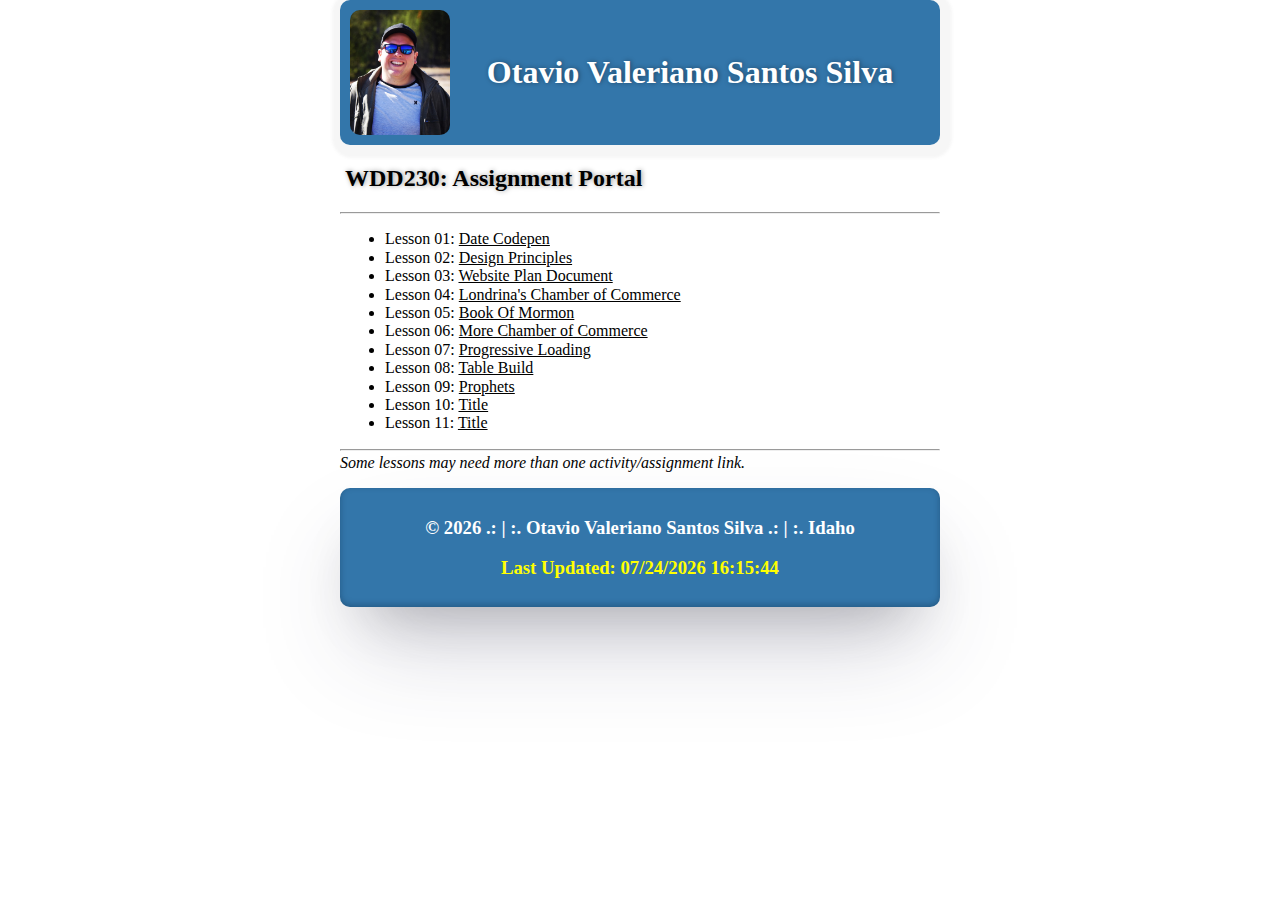
<file: lesson1/index.html>
<!DOCTYPE html>
<html lang="en">

<head>
    <meta charset="UTF-8">
    <meta http-equiv="X-UA-Compatible" content="IE=edge">
    <meta name="viewport" content="width=device-width, initial-scale=1.0">
    <meta name="description" content="Assignment portal for Otavio Valeriano Santos Silva in WDD 230: Web Frontend Development at Brigham Young University - Idaho">
    <title>WDD 230 - Home Page</title>
    <link rel="stylesheet" href="styles/normalize.css">
    <link href="styles/main.css" rel="stylesheet">
</head>

<body>
    <div class="content">
        <header>
            <img src="images/otavio.jpg" alt="Profile Picture">
            <h1>Otavio Valeriano Santos Silva</h1>
        </header>
        <main>
            <h2>WDD230: Assignment Portal</h2>
            <hr>
            <nav>
                <ul>
                    <li>Lesson 01: <a href="https://codepen.io/otaviovaleriano/pen/xxJRmBX" target="_blank">Date Codepen</a></li>
                    <li>Lesson 02: <a href="https://otaviovaleriano.github.io/wdd230/lesson2/design-principles.html" target="_blank">Design Principles</a></li>
                    <li>Lesson 03: <a href="https://otaviovaleriano.github.io/wdd230/lesson3/">Website Plan Document</a></li>
                    <li>Lesson 04: <a href="https://otaviovaleriano.github.io/wdd230/chamber/">Londrina's Chamber of Commerce</a></li>
                    <li>Lesson 05: <a href="https://otaviovaleriano.github.io/wdd230/learning-activity/bom.html">Book Of Mormon</a></li>
                    <li>Lesson 06: <a href="https://otaviovaleriano.github.io/wdd230/chamber/">More Chamber of Commerce</a></li>
                    <li>Lesson 07: <a href="https://otaviovaleriano.github.io/wdd230/lesson7/">Progressive Loading</a></li>
                    <li>Lesson 08: <a href="https://otaviovaleriano.github.io/wdd230/lesson8/tablebuild.html">Table Build</a></li>
                    <li>Lesson 09: <a href="https://otaviovaleriano.github.io/wdd230/lesson9/prophets.html">Prophets</a></li>
                    <li>Lesson 10: <a href="#">Title</a></li>
                    <li>Lesson 11: <a href="#">Title</a></li>
                </ul>
            </nav>
            <hr>
            <p>Some lessons may need more than one activity/assignment link.</p>
        </main>
        <footer>
            <h3></h3>
            <h3 class="update"></h3>
        </footer>

    </div>
    <script src="scripts/main.js"></script>
</body>

</html>
</file>
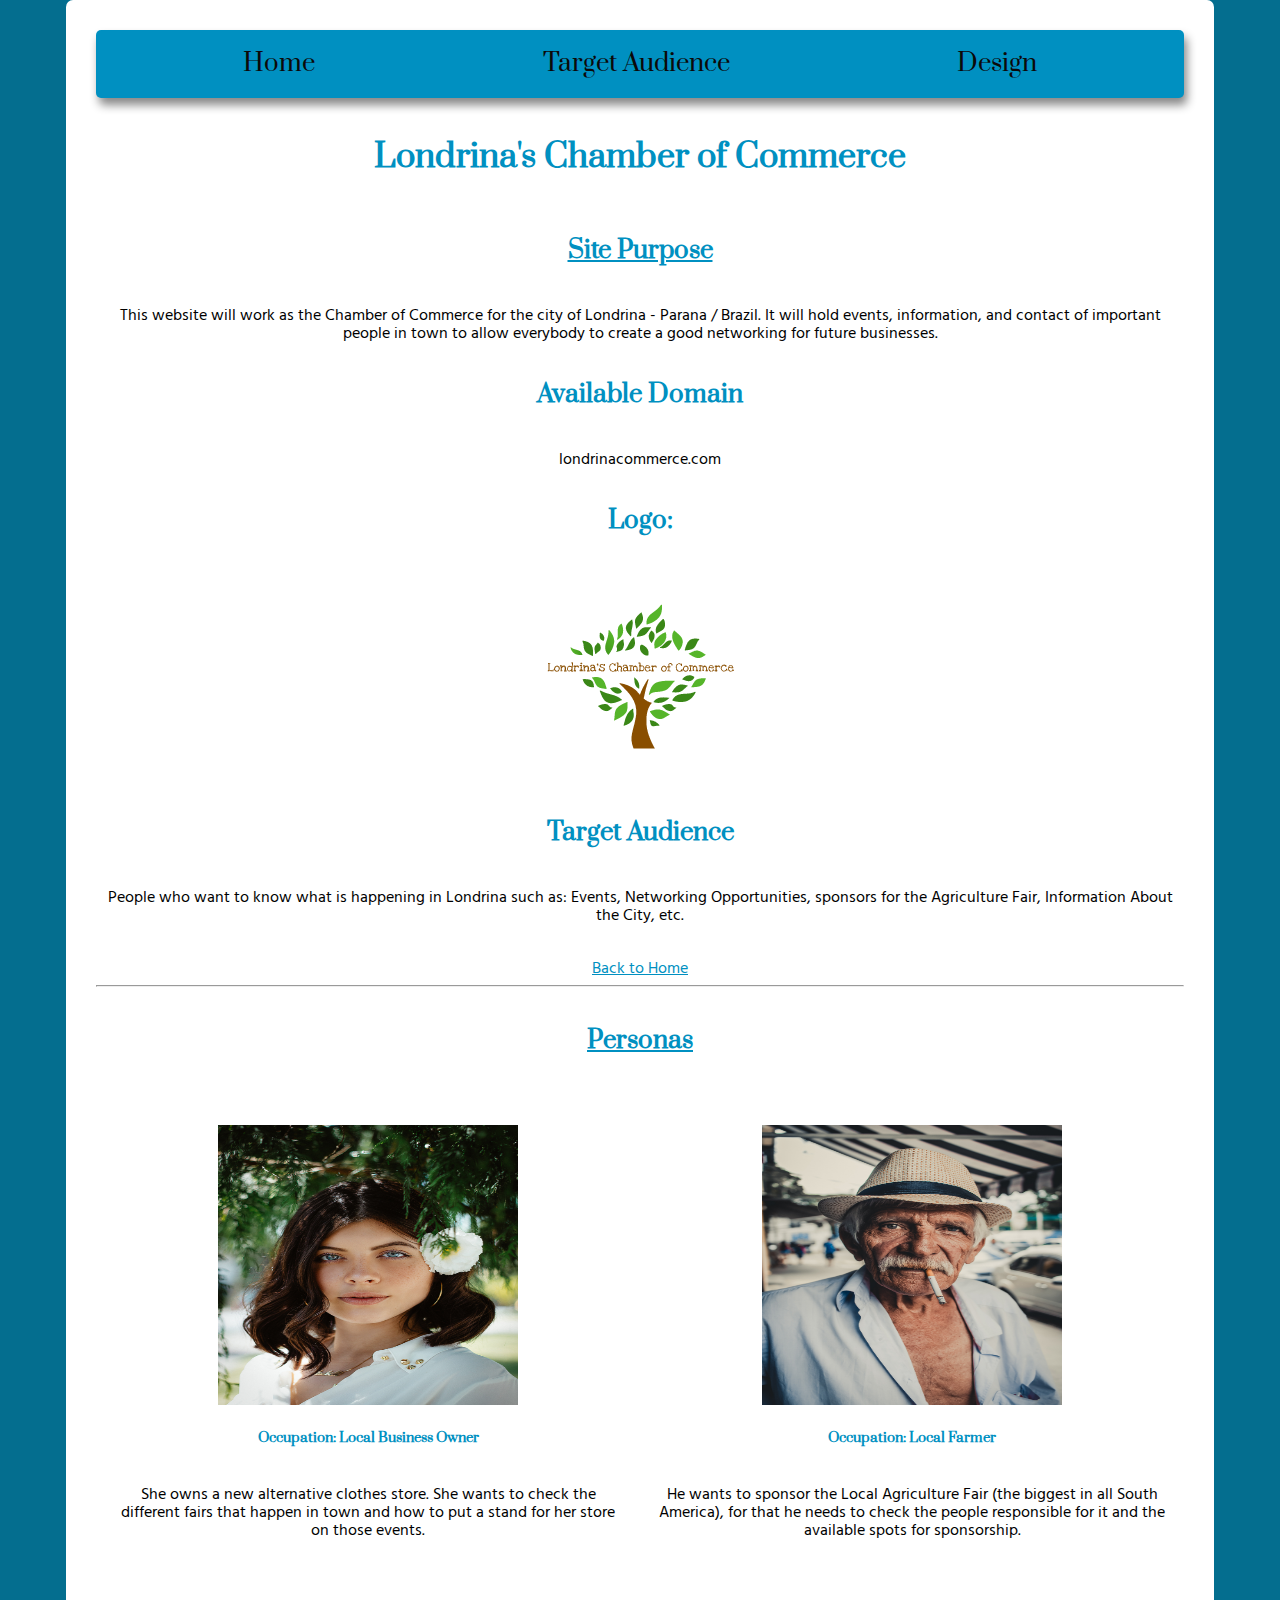
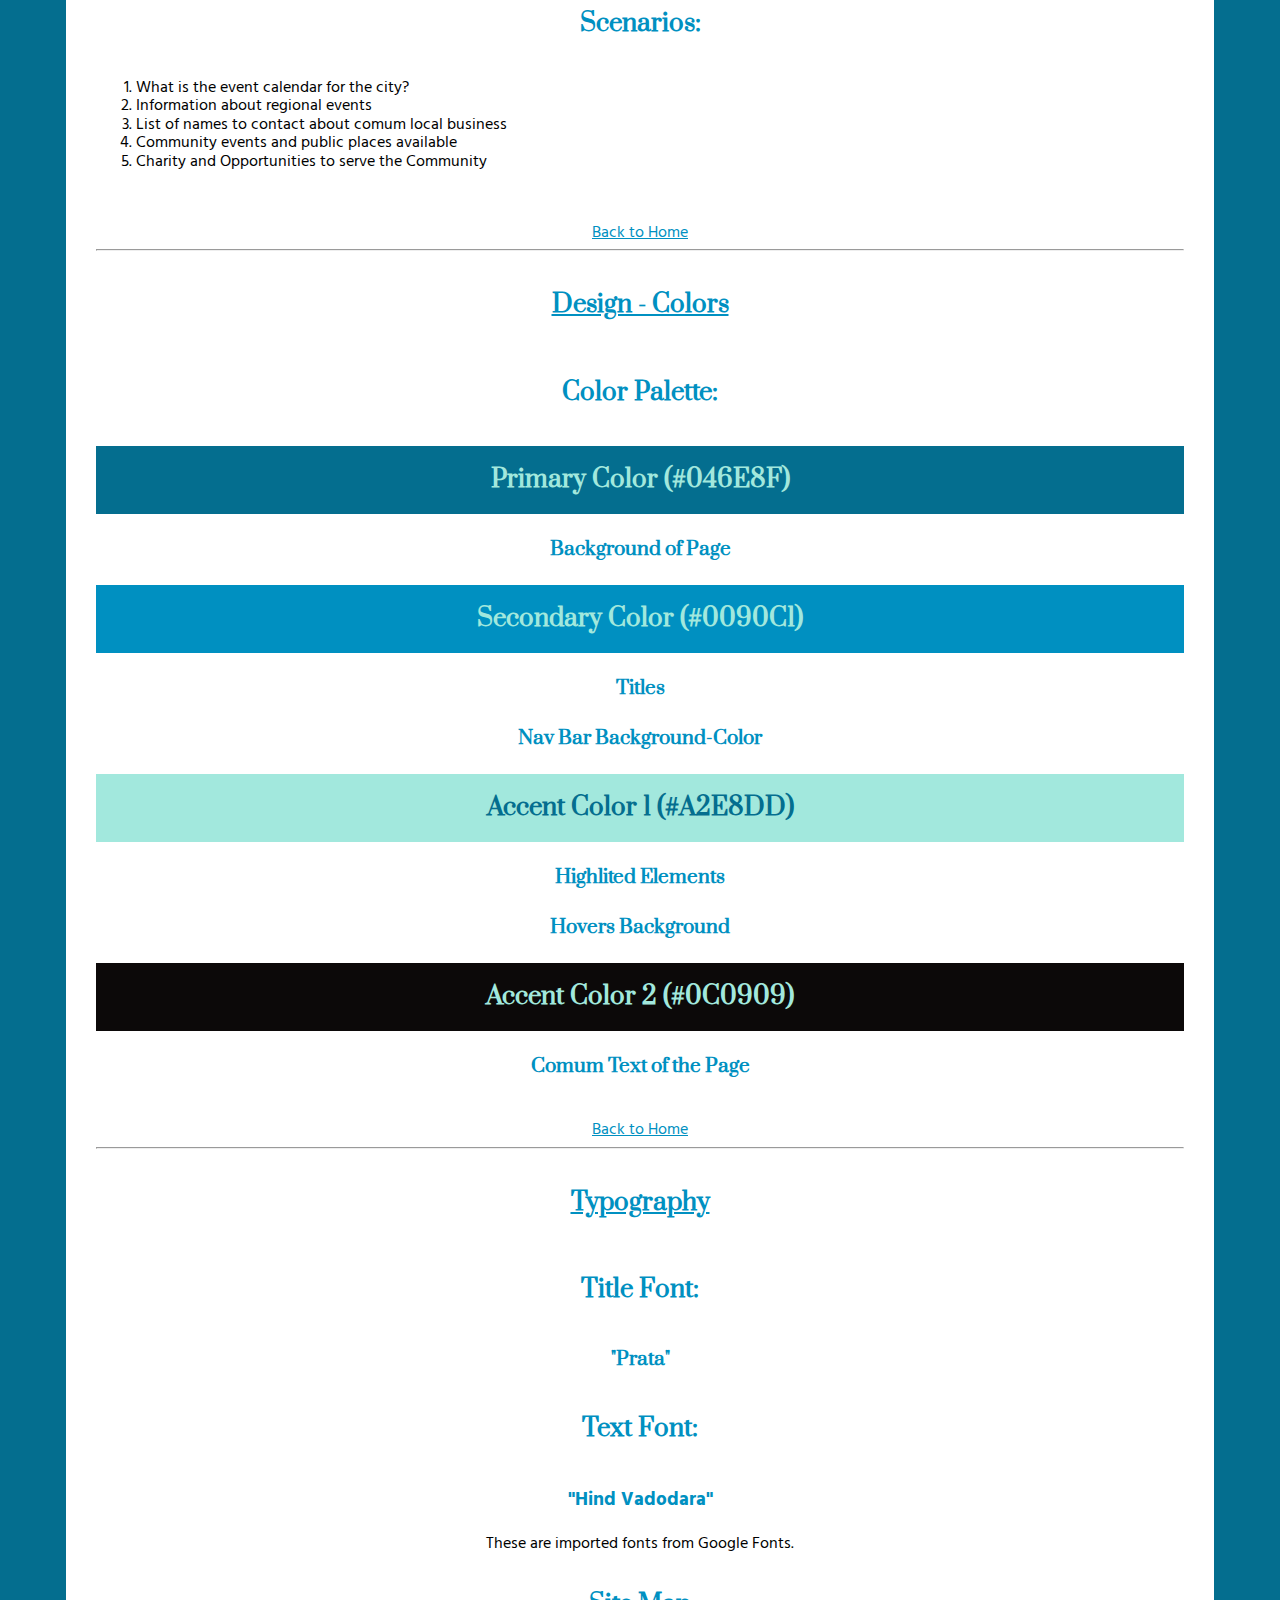
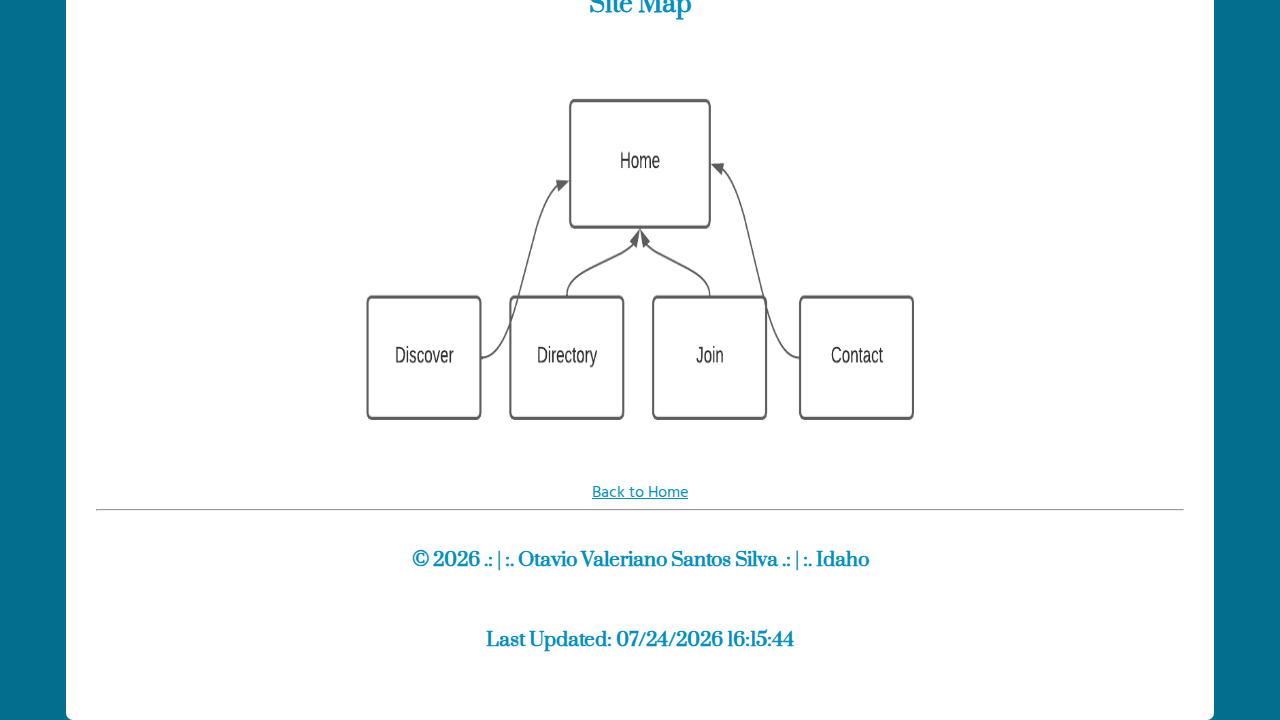
<file: lesson3/index.html>
<!DOCTYPE html>
<html lang="en">

<head>
    <meta charset="UTF-8">
    <meta http-equiv="X-UA-Compatible" content="IE=edge">
    <meta name="viewport" content="width=device-width, initial-scale=1.0">
    <meta name="description" content="Planning Document for Londrina's Chamber of Commerce">
    <link rel="stylesheet" href="styles/normalize.css">
    <link rel="stylesheet" href="styles/main.css">
    <title> Plan Londrina's Chamber of Commerce</title>
</head>

<body>
    <div id="content">
        <header>
            <nav>
                <ul>
                    <li><a href="#home">Home</a></li>
                    <li><a href="#target-audience">Target Audience</a></li>
                    <li><a href="#design">Design</a></li>
                </ul>
            </nav>
        </header>
        <section>
            <h1 id="home"> Londrina's Chamber of Commerce </h1>
            <h2 id="purpose"> Site Purpose </h2>
            <p> This website will work as the Chamber of Commerce for the city of Londrina - Parana / Brazil. It will hold events, information, and contact of important people in town to allow everybody to create a good networking for future businesses.</p>
            <h2> Available Domain </h2>
            <p> londrinacommerce.com </p>
            <h2> Logo: </h2>
            <img src="images/logo.png" alt="logo Londrina's Chamber of Commerce">

            <h2 id="target-audience"> Target Audience</h2>
            <p> People who want to know what is happening in Londrina such as: Events, Networking Opportunities, sponsors for the Agriculture Fair, Information About the City, etc.</p>

        </section>
        <br>
        <a class="text" href='#home'>Back to Home</a>
        <hr>
        <h2 id="personas">Personas</h2>
        <div class="grid">
            <section>
                <img class="personas" src="images/persona-one.jpg" alt="Persona 1">
                <h5> Occupation: Local Business Owner</h5>
                <p>She owns a new alternative clothes store. She wants to check the different fairs that happen in town and how to put a stand for her store on those events.</p>
            </section>
            <section>
                <img class="personas" src="images/persona-two.jpg" alt="Persona 2">
                <h5> Occupation: Local Farmer</h5>
                <p>He wants to sponsor the Local Agriculture Fair (the biggest in all South America), for that he needs to check the people responsible for it and the available spots for sponsorship.</p>
            </section>
        </div>
        <h2>Scenarios:</h2>
        <ol>
            <li>What is the event calendar for the city?</li>
            <li>Information about regional events</li>
            <li>List of names to contact about comum local business</li>
            <li>Community events and public places available</li>
            <li>Charity and Opportunities to serve the Community</li>
        </ol>
        <br>
        <br>
        <a class="text" href='#home'>Back to Home</a>
        <hr>
        <h2 id="design"> Design - Colors</h2>
        <section class="colors">
            <h2>Color Palette:</h2>
            <h2 class="primary">Primary Color (#046E8F)</h2>
            <h3>Background of Page</h3>
            <h2 class="secundary">Secondary Color (#0090C1)</h2>
            <h3>Titles</h3>
            <h3>Nav Bar Background-Color</h3>
            <h2 class="accent-one">Accent Color 1 (#A2E8DD)</h2>
            <h3>Highlited Elements</h3>
            <h3>Hovers Background</h3>
            <h2 class="accent-two">Accent Color 2 (#0C0909)</h2>
            <h3>Comum Text of the Page</h3>
        </section>
        <br>
        <a class="text" href='#home'>Back to Home</a>
        <hr>
        <section>
            <h2 id="typography">Typography</h2>
            <h2>Title Font: </h2>
            <h3> "Prata" </h3>

            <h2>Text Font:</h2>
            <h3 class="text">"Hind Vadodara"</h3>
            <p>These are imported fonts from Google Fonts.</p>
            <h2>Site Map</h2>
            <img class="sitemap" src="images/map.png" alt="Map for the website">
        </section>
        <br>
        <a class="text" href='#home'>Back to Home</a>
        <hr>
        <footer>
            <h3 class="copy"></h3>
            <h3 class="update"></h3>
        </footer>
    </div>
    <script src="scripts/main.js"></script>
</body>

</html>
</file>
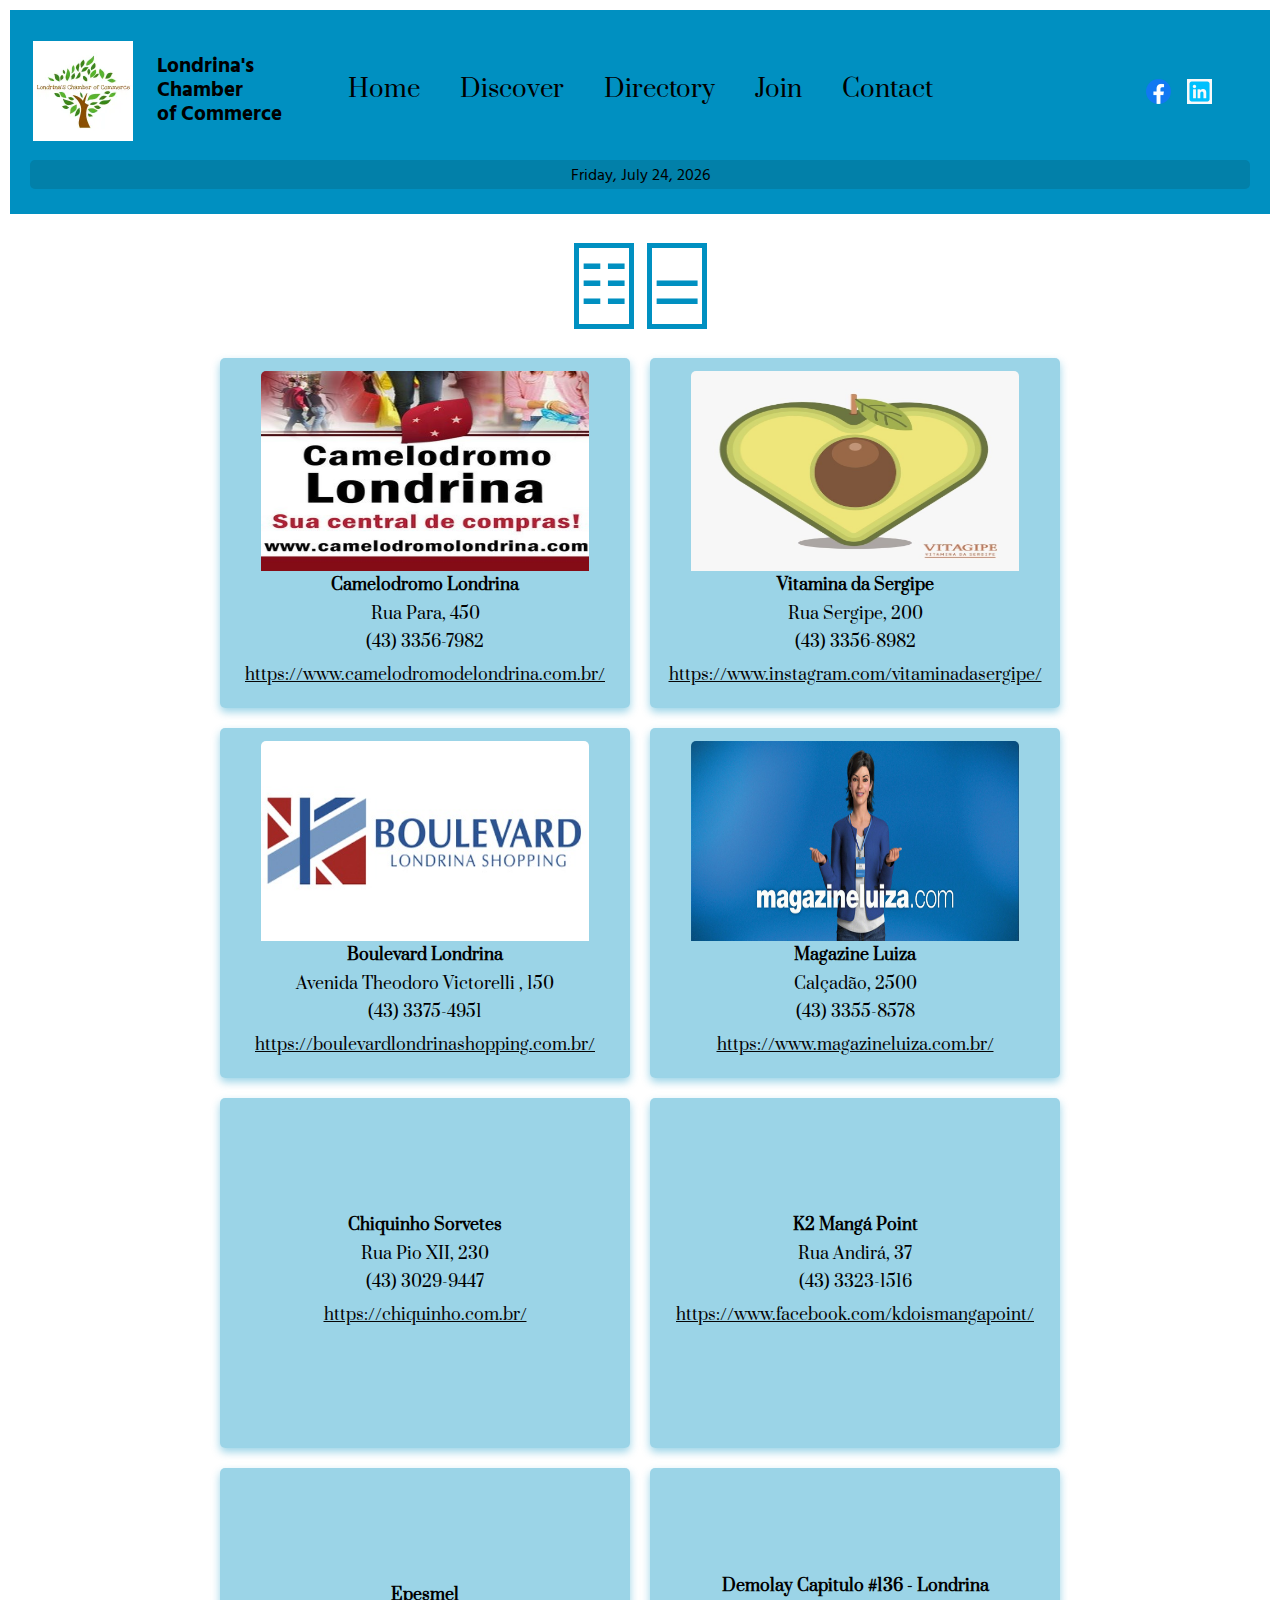
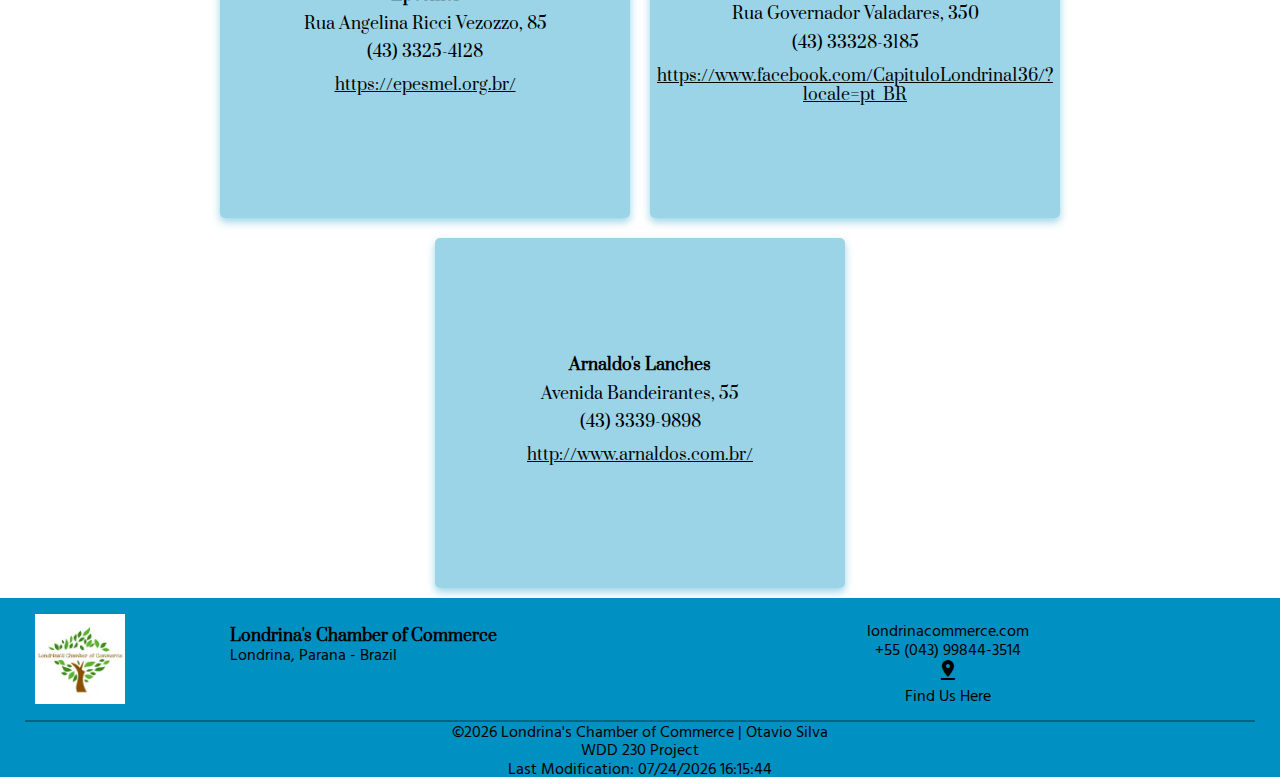
<file: chamber/directory.html>
<!DOCTYPE html>
<html lang="en">

<head>
    <meta charset="UTF-8">
    <meta http-equiv="X-UA-Compatible" content="IE=edge">
    <meta name="viewport" content="width=device-width, initial-scale=1.0">
    <meta name="description" content="The Londrina's Chamber of Commerce Webpage - website to get informed about different things in town.">
    <title>Directory - Londrina's Chamber of Commerce</title>
    <link href="https://fonts.googleapis.com/icon?family=Material+Icons" rel="stylesheet">
    <link rel="icon" href="favicon.ico">
    <link rel="stylesheet" href="styles/normalize.css">
    <link rel="stylesheet" href="styles/main.css">
    <link rel="stylesheet" href="styles/medium.css">
    <link rel="stylesheet" href="styles/large.css">
    <script defer src="scripts/main.js"></script>
    <script defer src="scripts/directory.js"></script>
</head>

<body>
    <header>
        <div class="logo">
            <img src="images/logo-web.webp" alt="logo" />
            <p>Londrina's Chamber <br> of Commerce</p>
        </div>
        <div id="iconsSideHeader">
            <div class="socialMediaIcons">
                <a href="https://www.facebook.com/prefeituradelondrina/?locale=pt_BR" target="_blank"><img src="images/fb-icon.png" alt="Facebook" /></a>
                <a href="https://www.linkedin.com/company/grande-londrina/about/" target="_blank"><img src="images/linkedin-icon.png" alt="LinkedIn" /></a>
            </div>
            <a class="ham" href="#">&#9776;</a>
        </div>
        <div class="navContainer">
        </div>
        <p class="date"></p>
    </header>
    <main id="directory">
        <div id="view">
            <span id="cards">&#9783;</span>
            <span id="list">&#9868;</span>
        </div>
        <div class="cards"></div>
        <table class="table"></table>

    </main>
    <footer>
        <div>
            <img src="images/logo-web.webp" alt="logo image" />
            <p>
                <strong>Londrina's Chamber of Commerce</strong>
                <br />Londrina, Parana - Brazil
            </p>
        </div>
        <div>
            <p>londrinacommerce.com</p>
            <p>+55 (043) 99844-3514</p>
            <div>
                <a href="https://goo.gl/maps/eebNdgpfaMM6xLg19" target="_blank"><i class="material-icons">&#xe55e;</i></a>
                <p>Find Us Here</p>
            </div>
        </div>
        <div class="endFooter">
            <p id="currentYear">
                <p id="lastModified"></p>
        </div>


    </footer>
</body>

</html>
</file>
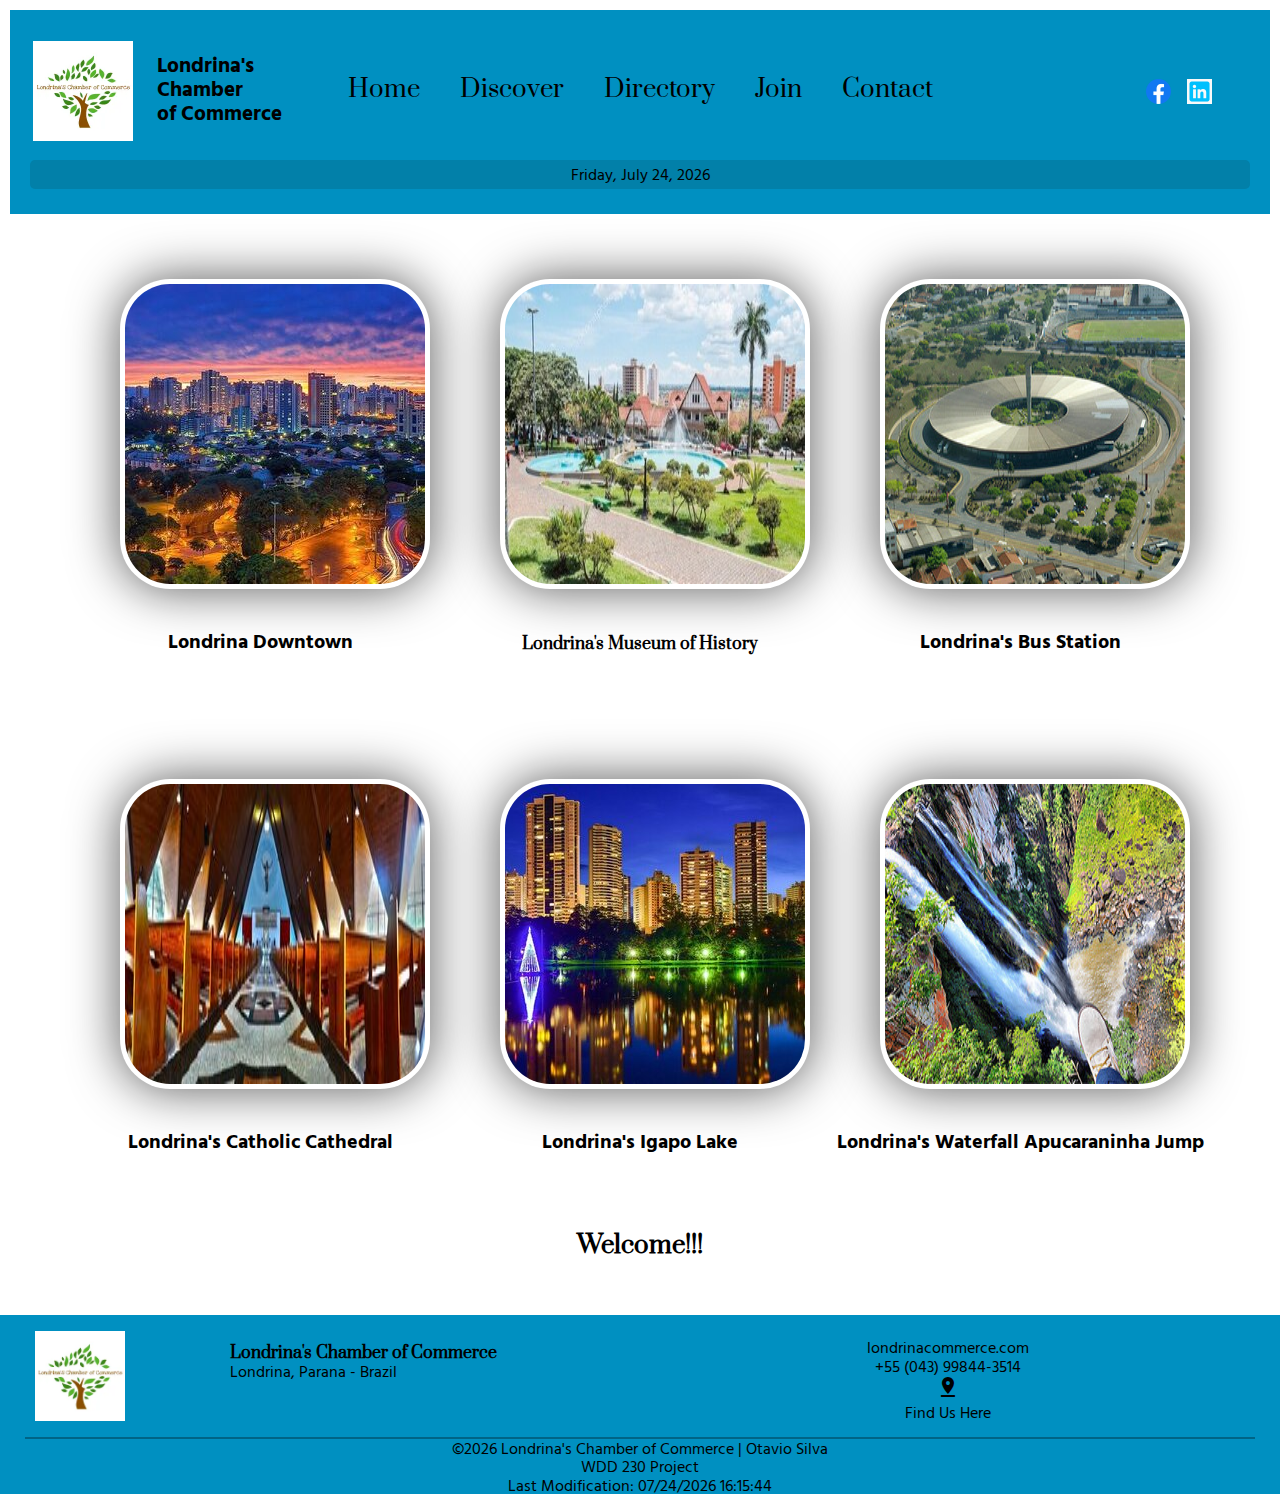
<file: chamber/discover.html>
<!DOCTYPE html>
<html lang="en">

<head>
    <meta charset="UTF-8">
    <meta http-equiv="X-UA-Compatible" content="IE=edge">
    <meta name="viewport" content="width=device-width, initial-scale=1.0">
    <meta name="description" content="The Londrina's Chamber of Commerce Webpage - website to get informed about different things in town.">
    <title>Discover - Londrina's Chamber of Commerce</title>
    <link href="https://fonts.googleapis.com/icon?family=Material+Icons" rel="stylesheet">
    <link rel="icon" href="favicon.ico">
    <link rel="stylesheet" href="styles/normalize.css">
    <link rel="stylesheet" href="styles/main.css">
    <link rel="stylesheet" href="styles/medium.css">
    <link rel="stylesheet" href="styles/large.css">
    <script defer src="scripts/main.js"></script>
    <script defer src="scripts/discover.js"></script>
</head>

<body>
    <header>
        <div class="logo">
            <img src="images/logo-web.webp" alt="logo" />
            <p>Londrina's Chamber <br> of Commerce</p>
        </div>
        <div id="iconsSideHeader">
            <div class="socialMediaIcons">
                <a href="https://www.facebook.com/prefeituradelondrina/?locale=pt_BR" target="_blank"><img src="images/fb-icon.png" alt="Facebook" /></a>
                <a href="https://www.linkedin.com/company/grande-londrina/about/" target="_blank"><img src="images/linkedin-icon.png" alt="LinkedIn" /></a>
            </div>
            <a class="ham" href="#">&#9776;</a>
        </div>
        <div class="navContainer">
        </div>
        <p class="date"></p>
    </header>


    <main id="discover">
        <div>
            <picture>
                <img src="https://dummyimage.com/300x300/ccc/fff" data-src="images/londrina-downtown.jpg" alt="Londrina Downtown">
            </picture>
            <p> Londrina Downtown</p>
        </div>

        <div>
            <picture>
                <img src="https://dummyimage.com/300x300/ccc/fff" data-src="images/londrina-museum.jpg" alt="Londrina's Museum of History">
            </picture>
            <h4> Londrina's Museum of History</h4>
        </div>

        <div>
            <picture>
                <img src="https://dummyimage.com/300x300/ccc/fff" data-src="images/londrina-bus.jpg" alt="Londrina's Bus Station">
            </picture>
            <p> Londrina's Bus Station</p>
        </div>

        <div>
            <picture>
                <img src="https://dummyimage.com/300x300/ccc/fff" data-src="images/londrina-cathedral.jpg" alt="Londrina's Catholic Cathedral">
            </picture>
            <p> Londrina's Catholic Cathedral</p>
        </div>

        <div>
            <picture>
                <img src="https://dummyimage.com/300x300/ccc/fff" data-src="images/londrina-lake.jpg" alt="Londrina's Igapo Lake">
            </picture>
            <p> Londrina's Igapo Lake</p>
        </div>

        <div>
            <picture>
                <img src="https://dummyimage.com/300x300/ccc/fff" data-src="images/londrina-waterfall.jpg" alt="Londrina's Waterfall Apucaraninha Jump">
            </picture>
            <p> Londrina's Waterfall Apucaraninha Jump</p>
        </div>
    </main>
    <h2 id="days"> Days since last visited: <span id="diff"> </span> </h2>

    <footer>
        <div>
            <img src="images/logo-web.webp" alt="logo image" />
            <p>
                <strong>Londrina's Chamber of Commerce</strong>
                <br />Londrina, Parana - Brazil
            </p>
        </div>
        <div>
            <p>londrinacommerce.com</p>
            <p>+55 (043) 99844-3514</p>
            <div>
                <a href="https://goo.gl/maps/eebNdgpfaMM6xLg19" target="_blank"><i class="material-icons">&#xe55e;</i></a>
                <p>Find Us Here</p>
            </div>
        </div>
        <div class="endFooter">
            <p id="currentYear">
                <p id="lastModified"></p>
        </div>


    </footer>
</body>

</html>
</file>
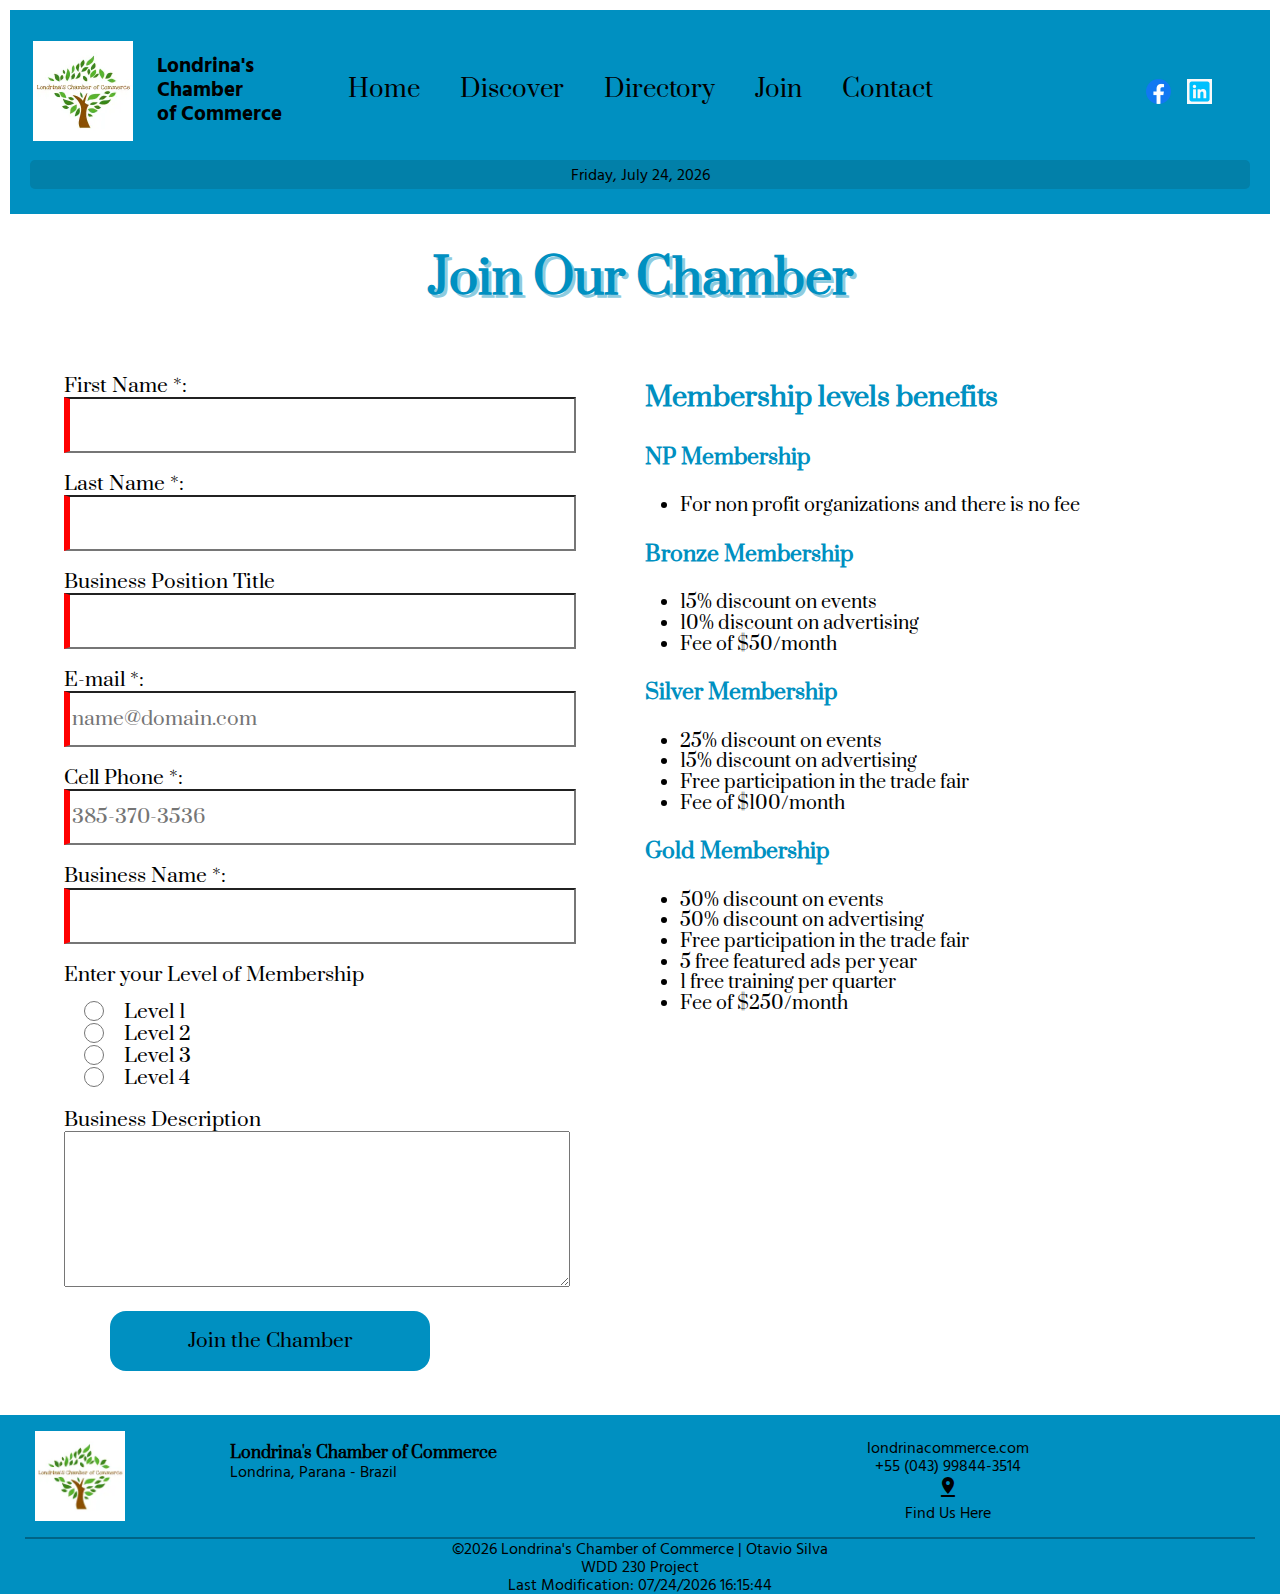
<file: chamber/join.html>
<!DOCTYPE html>
<html lang="en">

<head>
    <meta charset="UTF-8">
    <meta http-equiv="X-UA-Compatible" content="IE=edge">
    <meta name="viewport" content="width=device-width, initial-scale=1.0">
    <meta name="description" content="The Londrina's Chamber of Commerce Webpage - website to get informed about different things in town.">
    <title>Join Us - Londrina's Chamber of Commerce</title>
    <link href="https://fonts.googleapis.com/icon?family=Material+Icons" rel="stylesheet">
    <link rel="icon" href="favicon.ico">
    <link rel="stylesheet" href="styles/normalize.css">
    <link rel="stylesheet" href="styles/main.css">
    <link rel="stylesheet" href="styles/medium.css">
    <link rel="stylesheet" href="styles/large.css">
    <script defer src="scripts/main.js"></script>
    <script defer src="scripts/join.js"></script>
</head>

<body>
    <header>
        <div class="logo">
            <img src="images/logo-web.webp" alt="logo" />
            <p>Londrina's Chamber <br> of Commerce</p>
        </div>
        <div id="iconsSideHeader">
            <div class="socialMediaIcons">
                <a href="https://www.facebook.com/prefeituradelondrina/?locale=pt_BR" target="_blank"><img src="images/fb-icon.png" alt="Facebook" /></a>
                <a href="https://www.linkedin.com/company/grande-londrina/about/" target="_blank"><img src="images/linkedin-icon.png" alt="LinkedIn" /></a>
            </div>
            <a class="ham" href="#">&#9776;</a>
        </div>
        <div class="navContainer">
        </div>
        <p class="date"></p>
    </header>

    <h1 id="joinHeading">Join Our Chamber</h1>
    <main id="join">
        <div class="form-container">
            <form method="get" action="thankyou.html">
                <label for="fname">First Name *:</label>
                <input type="text" name="firstname" id="fname" required>

                <label for="lname">Last Name *:</label>
                <input type="text" name="lastname" id="lname" required>

                <label for="title">Business Position Title</label>
                <input type="text" name="biztitle" id="title" pattern="[A-Za-z -]+" minlength="7" required>

                <label for="email">E-mail *:</label>
                <input type="email" name="email" id="email" placeholder="name@domain.com" required>

                <label for="phone">Cell Phone *:</label>
                <input type="tel" name="phone" id="phone" placeholder="385-370-3536" required>

                <label for="business">Business Name *:</label>
                <input type="text" name="bizname" id="business" required>

                <label id="member">Enter your Level of Membership </label>

                <div id="radio">
                    <input type="radio" name="mlevel" value="level1" id="one">
                    <label for="one"> Level 1</label>

                    <input type="radio" name="mlevel" value="level2" id="two">
                    <label for="two"> Level 2</label>

                    <input type="radio" name="mlevel" value="level3" id="three">
                    <label for="three"> Level 3</label>

                    <input type="radio" name="mlevel" value="level4" id="four">
                    <label for="four"> Level 4</label>
                </div>

                <label for="message">Business Description</label>
                <textarea name="description" id="message"></textarea>

                <input id="dateToday" type="hidden" name="todaydate">

                <input type="submit" value="Join the Chamber">
            </form>
        </div>

        <div class="membership-container">
            <div class="membership">
                <h2>Membership levels benefits</h2>
                <h3>NP Membership</h3>
                <ul>
                    <li>For non profit organizations and there is no fee</li>
                </ul>
                <h3>Bronze Membership</h3>
                <ul>
                    <li>15% discount on events</li>
                    <li>10% discount on advertising</li>
                    <li>Fee of $50/month</li>
                </ul>
                <h3>Silver Membership</h3>
                <ul>
                    <li>25% discount on events</li>
                    <li>15% discount on advertising</li>
                    <li>Free participation in the trade fair</li>
                    <li>Fee of $100/month</li>
                </ul>
                <h3>Gold Membership</h3>
                <ul>
                    <li>50% discount on events</li>
                    <li>50% discount on advertising</li>
                    <li>Free participation in the trade fair</li>
                    <li>5 free featured ads per year</li>
                    <li>1 free training per quarter</li>
                    <li>Fee of $250/month</li>
                </ul>

            </div>
        </div>


    </main>
    <footer>
        <div>
            <img src="images/logo-web.webp" alt="logo image" />
            <p>
                <strong>Londrina's Chamber of Commerce</strong>
                <br />Londrina, Parana - Brazil
            </p>
        </div>
        <div>
            <p>londrinacommerce.com</p>
            <p>+55 (043) 99844-3514</p>
            <div>
                <a href="https://goo.gl/maps/eebNdgpfaMM6xLg19" target="_blank"><i class="material-icons">&#xe55e;</i></a>
                <p>Find Us Here</p>
            </div>
        </div>
        <div class="endFooter">
            <p id="currentYear">
                <p id="lastModified"></p>
        </div>


    </footer>
</body>

</html>
</file>
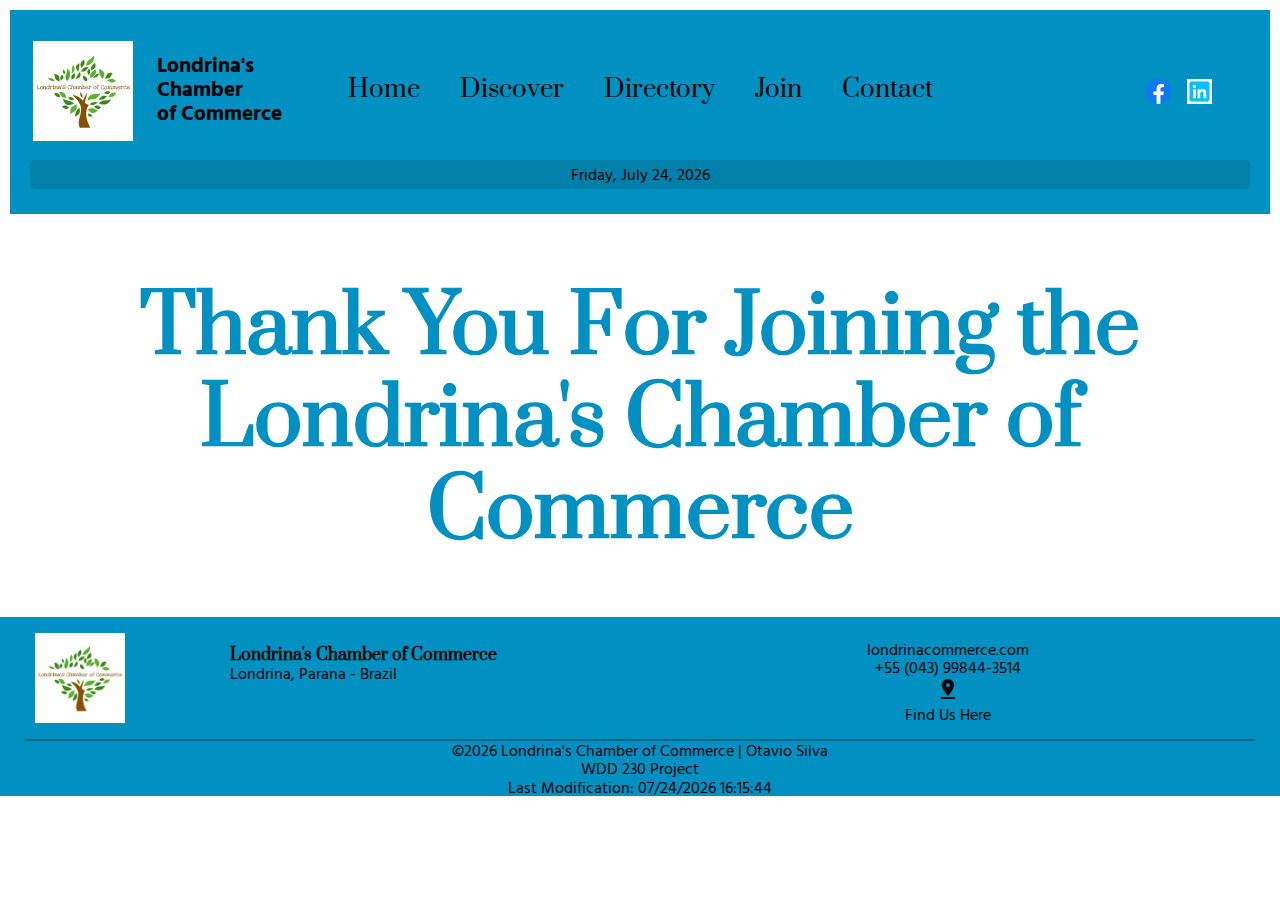
<file: chamber/thankyou.html>
<!DOCTYPE html>
<html lang="en">

<head>
    <meta charset="UTF-8">
    <meta http-equiv="X-UA-Compatible" content="IE=edge">
    <meta name="viewport" content="width=device-width, initial-scale=1.0">
    <meta name="description" content="The Londrina's Chamber of Commerce Webpage - website to get informed about different things in town.">
    <title>Home Page - Londrina's Chamber of Commerce</title>
    <link href="https://fonts.googleapis.com/icon?family=Material+Icons" rel="stylesheet">
    <link rel="icon" href="favicon.ico">
    <link rel="stylesheet" href="styles/normalize.css">
    <link rel="stylesheet" href="styles/main.css">
    <link rel="stylesheet" href="styles/medium.css">
    <link rel="stylesheet" href="styles/large.css">
    <script defer src="scripts/main.js"></script>
    <script defer src="scripts/join.js"></script>
</head>

<body>
    <header>
        <div class="logo">
            <img src="images/logo-web.webp" alt="logo" />
            <p>Londrina's Chamber <br> of Commerce</p>
        </div>
        <div id="iconsSideHeader">
            <div class="socialMediaIcons">
                <a href="https://www.facebook.com/prefeituradelondrina/?locale=pt_BR" target="_blank"><img src="images/fb-icon.png" alt="Facebook" /></a>
                <a href="https://www.linkedin.com/company/grande-londrina/about/" target="_blank"><img src="images/linkedin-icon.png" alt="LinkedIn" /></a>
            </div>
            <a class="ham" href="#">&#9776;</a>
        </div>
        <div class="navContainer">
        </div>
        <p class="date"></p>
    </header>
    <main id="thanks">
        <h1>Thank You For Joining the Londrina's Chamber of Commerce</h1>
    </main>
    <footer>
        <div>
            <img src="images/logo-web.webp" alt="logo image" />
            <p>
                <strong>Londrina's Chamber of Commerce</strong>
                <br />Londrina, Parana - Brazil
            </p>
        </div>
        <div>
            <p>londrinacommerce.com</p>
            <p>+55 (043) 99844-3514</p>
            <div>
                <a href="https://goo.gl/maps/eebNdgpfaMM6xLg19" target="_blank"><i class="material-icons">&#xe55e;</i></a>
                <p>Find Us Here</p>
            </div>
        </div>
        <div class="endFooter">
            <p id="currentYear">
                <p id="lastModified"></p>
        </div>


    </footer>
</body>

</html>
</file>
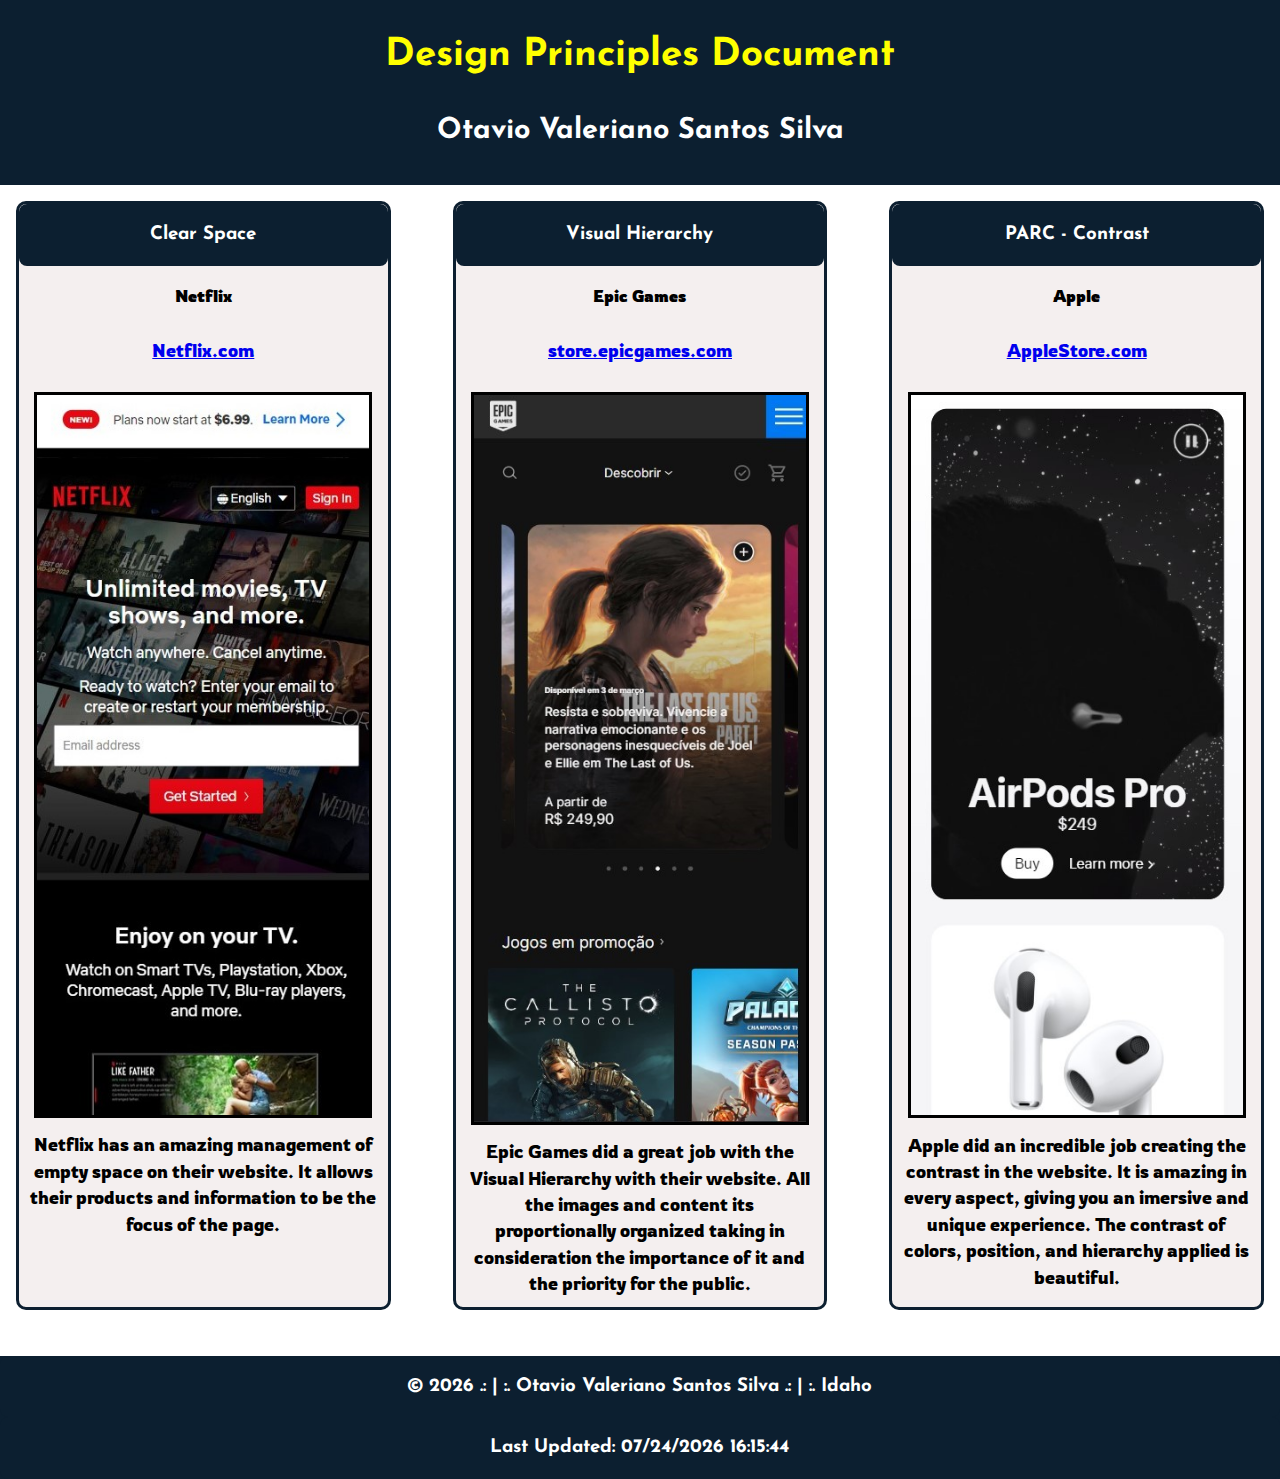
<file: lesson2/design-principles.html>
<!DOCTYPE html>
<html lang="en">

<head>
    <meta charset="UTF-8">
    <meta http-equiv="X-UA-Compatible" content="IE=edge">
    <meta name="viewport" content="width=device-width, initial-scale=1.0">
    <meta name="description" content="Design Principles Research">
    <title>Design Principles</title>
    <link rel="stylesheet" href="styles/normalize.css">
    <link rel="stylesheet" href="styles/main.css">
    <link rel="stylesheet" href="styles/medium.css">
    <link rel="stylesheet" href="styles/large.css">

</head>

<body>
    <header>
        <h1 class="title">Design Principles Document</h1>
        <h2 class="title">Otavio Valeriano Santos Silva</h2>
    </header>
    <main>
        <!-- ask professor Julie why it didn't work without the class -->
        <section>
            <h3> Clear Space </h3>
            <h4> Netflix </h4>
            <p>
                <a href="https://www.netflix.com/" target="_blank"> Netflix.com</a>
            </p>
            <br>
            <img src="images/netflix.jpg" alt="Netflix Company 1">
            <p>
                Netflix has an amazing management of empty space on their website. It allows their products and information to be the focus of the page.
            </p>
        </section>
        <section>
            <h3> Visual Hierarchy </h3>
            <h4> Epic Games </h4>
            <p>
                <a href="https://store.epicgames.com/" target="_blank"> store.epicgames.com </a>
            </p>
            <br>
            <img src="images/epic.jpg" alt="Epic Games">
            <p>
                Epic Games did a great job with the Visual Hierarchy with their website. All the images and content its proportionally organized taking in consideration the importance of it and the priority for the public.
            </p>
        </section>
        <section class="extra-grid">
            <h3> PARC - Contrast </h3>
            <h4> Apple </h4>
            <p>
                <a href="https://www.apple.com/airpods/" target="_blank"> AppleStore.com </a>
            </p>
            <br>
            <img src="images/airpod.jpg" alt="Apple">
            <p>
                Apple did an incredible job creating the contrast in the website. It is amazing in every aspect, giving you an imersive and unique experience. The contrast of colors, position, and hierarchy applied is beautiful.
            </p>
        </section>
        <footer>
            <h3 class="copy"></h3>
            <h3 class="update"></h3>
        </footer>
    </main>
    <script src="scripts/main.js"></script>
</body>

</html>
</file>
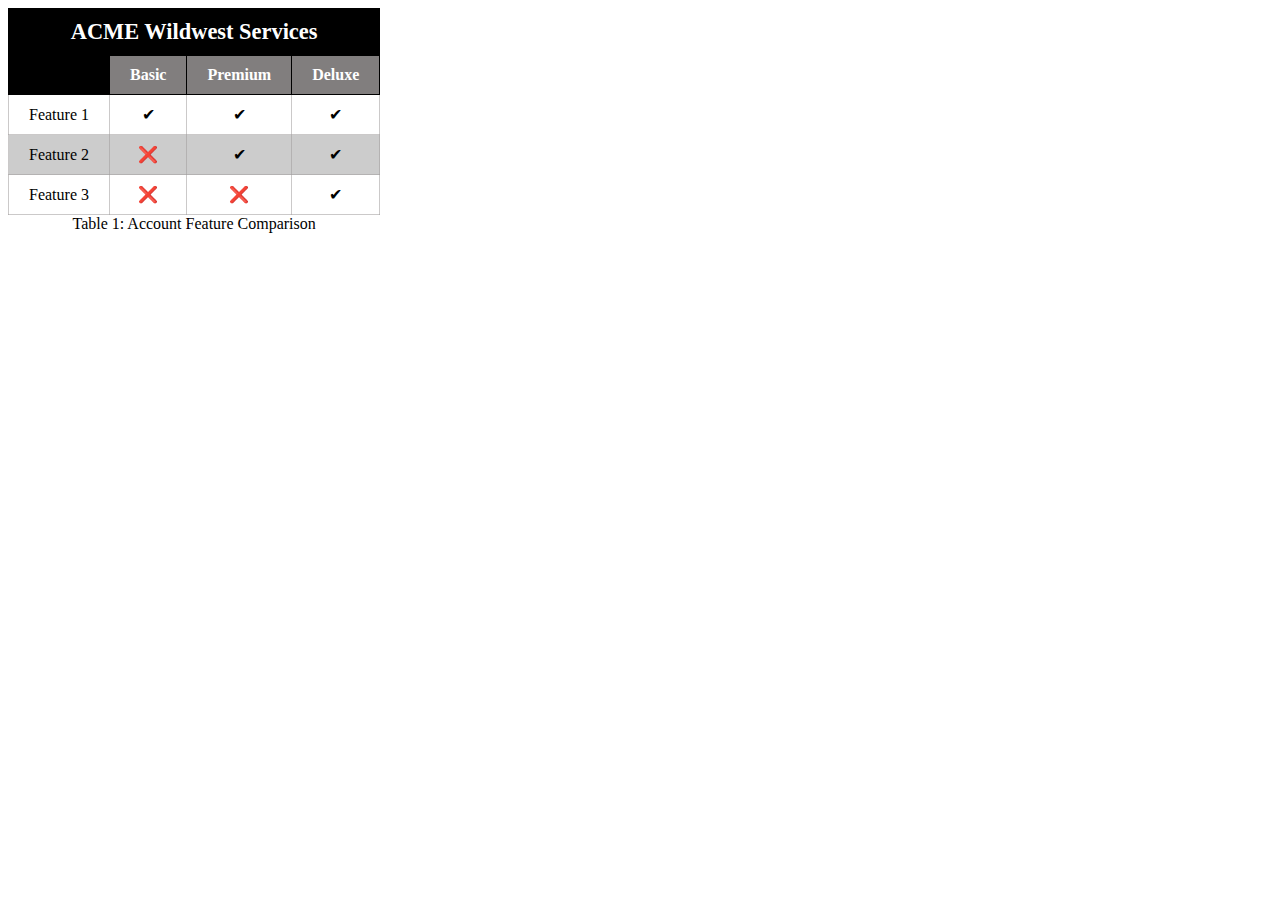
<file: lesson8/tablebuild.html>
<!DOCTYPE html>
<html lang="en">

<head>
    <meta charset="UTF-8">
    <meta http-equiv="X-UA-Compatible" content="IE=edge">
    <meta name="viewport" content="width=device-width, initial-scale=1.0">
    <title>Table Practice</title>
    <link rel="stylesheet" href="tablebuild.css">
</head>

<body>
    <table>
        <caption> Table 1: Account Feature Comparison</caption>
        <thead>
            <tr>
                <th colspan="4">ACME Wildwest Services</th>
            </tr>
            <tr>
                <th></th>
                <th>
                    Basic
                </th>
                <th>
                    Premium
                </th>
                <th>
                    Deluxe
                </th>
            </tr>
        </thead>
        <tbody>
            <tr>
                <td> Feature 1</td>
                <td> ✔ </td>
                <td> ✔ </td>
                <td> ✔ </td>
            </tr>
            <tr>
                <td> Feature 2</td>
                <td> ❌ </td>
                <td> ✔ </td>
                <td> ✔ </td>
            </tr>
            <tr>
                <td> Feature 3</td>
                <td> ❌ </td>
                <td> ❌ </td>
                <td> ✔ </td>
            </tr>
        </tbody>
    </table>

</body>

</html>
</file>
<file: lesson1/styles/main.css>
.content {
    max-width: 600px;
    margin: 0 auto;
}

header {
    display: flex;
    margin: 0 auto;
    border-radius: 10px;
    background-color: #3376aa;
    justify-items: center;
    align-items: center;
    box-shadow: 2px 3px 3px 10px rgba(103, 100, 100, 0.059);
}

img {
    width: 100px;
    margin: 10px;
    border-radius: 10px;
}

h1 {
    width: 100%;
    text-align: center;
    color: white;
    margin-right: 20px;
    text-shadow: rgba(0, 0, 0, 0.4) 1px 0 5px;
}

nav,
h2 {
    padding-left: 5px;
}

nav a {
    color: black;
}

nav a:hover {
    text-decoration: none;
}

li {
    font-size: 1em;
}

nav a:hover {
    color: rgb(7, 10, 176);
}

p {
    font-style: italic;
    margin-top: -5px;
}

h2 {
    font-weight: bolder;
    text-shadow: rgba(0, 0, 0, 0.4) 1px 0 5px;
}

.update {
    color: yellow;
}

footer {
    border-radius: 10px;
    background-color: #3376aa;
    padding: 10px;
    text-align: center;
    color: white;
    box-shadow: rgba(50, 50, 93, 0.25) 0px 50px 100px -20px, rgba(0, 0, 0, 0.3) 0px 30px 60px -30px, rgba(10, 37, 64, 0.35) 0px -2px 6px 0px inset;
}
</file>
<file: lesson3/styles/main.css>
@import url('https://fonts.googleapis.com/css2?family=Hind+Vadodara&family=Prata&display=swap');
nav ul {
    padding-inline-start: 0;
    width: 100%;
    display: flex;
    justify-content: space-evenly;
    list-style-type: none;
    background-color: #0090C1;
    margin: 0 auto;
    border-radius: 5px;
    box-shadow: 3px 7px 10px #888888;
    font-family: Prata, sans-serif;
}


/* nav {
    position: fixed;
    overflow: hidden;
    width: 75%;
    padding-left: 30px;
    margin-top: -65px;
} */

h1,
h2,
h3,
h4,
a {
    font-family: Prata, sans-serif;
    padding: 20px;
    color: #0090C1;
}

ol,
li,
li::marker {
    text-align: left;
    font-family: Hind Vadodara, sans-serif;
}

h5 {
    font-family: Prata, sans-serif;
    color: #0090C1;
}

p,
.text {
    font-family: Hind Vadodara, sans-serif;
}

nav li {
    padding: 20px 60px 20px 60px;
}

nav a {
    text-decoration: none;
    color: #0C0909;
    font-size: 1.5em;
    text-align: center;
}

nav a:hover {
    color: #046E8F;
}

nav li:hover {
    background-color: #A2E8DD;
}

body {
    background-color: #046E8F;
    text-align: center;
    font-family: Basic, 'Times New Roman', Times, serif;
}

#content {
    background-color: white;
    padding: 30px;
    width: 85%;
    margin: 0 auto;
    max-width: 1200px;
    border-radius: 7px;
}

.grid {
    display: grid;
    grid-template-columns: 1fr 1fr;
    padding-top: 30px;
}

.grid p {
    padding: 15px;
}

.personas {
    width: 300px;
    height: 280px;
}

section h3 {
    padding: 5px;
}

.primary {
    background-color: #046E8F;
    color: #A2E8DD;
}

.secundary {
    background-color: #0090C1;
    color: #A2E8DD;
}

.accent-one {
    background-color: #A2E8DD;
    color: #046E8F;
}

.accent-two {
    background-color: #0C0909;
    color: #A2E8DD;
}

.text a:hover {
    text-decoration: none;
    color: #A2E8DD;
}

#design,
#typography,
#personas,
#purpose {
    text-decoration-line: underline;
}

.sitemap {
    width: 600px;
    height: 400px;
}

@media screen and (max-width: 1000px) {
    nav a {
        font-size: 1.1em;
    }
    .grid {
        display: grid;
        grid-template-columns: 1fr 1fr;
        padding-top: 30px;
    }
}

@media screen and (max-width: 750px) {
    nav ul {
        display: block;
    }
    nav li {
        padding: 10px;
        text-align: center;
    }
    nav a {
        font-size: 1.3em;
    }
    p,
    ol {
        margin-left: 2em;
        margin-right: 2em;
    }
    .grid {
        display: grid;
        grid-template-columns: 1fr 1fr;
        padding-top: 30px;
    }
}
</file>
<file: chamber/styles/main.css>
@import url('https://fonts.googleapis.com/css2?family=Hind+Vadodara&family=Prata&display=swap');

/* Set up for everything */

* {
    font-family: Prata, sans-serif;
}

.banner-meeting {
    text-align: center;
    text-shadow: 5px 2px #0091c17e;
    color: black;
    background-color: #0090C1;
    border-radius: 20px;
}

nav,
h1,
h2,
h3,
h4,
h5,
a {
    font-family: Prata, sans-serif;
    padding: 5px;
}

p {
    font-family: Hind Vadodara, sans-serif;
}

body {
    max-width: 1300px;
    margin: 0 auto;
    background-color: white;
}

header {
    display: grid;
    grid-template-columns: 2fr 1fr;
    background-color: #0090C1;
    margin: 10px;
    padding: 15px;
    color: black;
    font-family: Hind Vadodara, sans-serif;
}

.logo {
    display: flex;
}

.logo img {
    width: 100px;
    height: 100px;
    padding-top: 1rem;
    margin-left: 0.5rem;
    padding-right: 1.5rem;
}

.logo p {
    padding-top: 1.75rem;
}

header p span {
    font-weight: bold;
    font-size: .9rem;
}

#iconsSideHeader {
    display: grid;
    grid-template-columns: 1fr 1fr;
}

.socialMediaIcons {
    grid-column: 1/2;
}

.socialMediaIcons img {
    padding-top: 2.1rem;
    width: 25px;
    height: auto;
    padding-left: 0px;
    margin-left: 2px;
    border: 0px;
}

.ham {
    padding-top: 2.1rem;
    text-align: center;
    display: block;
    font-size: 1.5em;
    font-weight: bold;
    text-decoration: none;
    color: black;
    font-family: Hind Vadodara, sans-serif;
}

.navContainer {
    grid-column: 1/3;
    text-align: center;
}

nav {
    display: grid;
}

nav a {
    padding: 2.5px;
    text-decoration: none;
    color: black;
    font-size: 1rem;
    font-family: Hind Vadodara, sans-serif;
}

nav a:hover {
    color: #a2e8dd;
}

header div p {
    padding-top: 1em;
    font-weight: bold;
    font-size: 1.3rem;
    margin: 0px;
    text-align: left;
    font-family: Hind Vadodara, sans-serif;
}

.material-icons {
    color: black;
}

.date {
    background-color: #046f8f7e;
    grid-column: 1/3;
    padding: 5px;
    margin: 5px 5px 10px 5px;
    border-radius: 5px;
    text-align: center;
    color: black;
    font-family: Hind Vadodara, sans-serif;
}

#home section p span button {
    font-family: Hind Vadodara, sans-serif;
}

#home section {
    background-color: #25a1ca2a;
    border: 2px solid black;
    margin: 5px;
    min-height: 165px;
}

.hero {
    position: relative;
    overflow: hidden;
}

.hero img {
    overflow: hidden;
    width: 100%;
    max-width: 575px;
    height: 310px;
    object-fit: cover;
    margin-bottom: -5px;
    /* padding: auto; */
    /* position: relative; */
}

.hero h5 {
    position: absolute;
    z-index: +1;
    color: black;
    font-size: 1.5rem;
    padding-left: 1rem;
    margin-top: -0.01rem;
    text-shadow: 5px 2px rgba(0, 0, 0, 0.268);
    font-family: Prata, sans-serif;
}

.joinBtn {
    background-color: #0090C1;
    position: absolute;
    right: 30px;
    bottom: 50px;
    z-index: +1;
    color: black;
    font-weight: bolder;
    height: 30px;
    width: 230px;
    font-family: Prata, sans-serif;
    cursor: pointer;
    border-radius: 20px;
    /* padding: 10px; */
}

.joinBtn:hover {
    background-color: black;
    color: #a2e8dd;
}

.event {
    text-align: center;
    padding: 3px;
}

.event h2 {
    text-shadow: 3px 2px rgba(0, 0, 0, 0.259);
}

.weather h2 {
    text-shadow: 3px 2px rgba(0, 0, 0, 0.259);
    grid-column: 1/3;
}

.weather {
    text-align: center;
    display: grid;
    grid-template-columns: 1fr 1fr;
    margin: 0 auto;
    justify-content: center;
}

.weather img {
    grid-column: 1/2;
    padding-left: 120px
}

.weather .temp {
    grid-column: 2/3;
    font-size: 2rem;
    padding-right: 100px;
}

#weather_status {
    grid-column: 1/3;
    font-size: 1.5rem;
    border-bottom: 2px solid black;
    margin: 0px 5px 0px 5px !important;
    max-width: 50% !important;
    margin-left: 130px !important;
}

#border {
    border-top: 2px solid black;
}

#weather_icon {
    width: 70px;
}

.windSpeed {
    grid-column: 1/3;
}

.windChill {
    grid-column: 1/3;
}

.windChill span,
.windSpeed span {
    margin-left: 30px;
}

.join {
    text-align: center;
    padding: 10px;
}

.join .joinBtn-2 {
    text-align: center;
    padding: 10px;
    width: 95%;
    border-radius: 15px;
    background-color: #0090C1;
    color: black;
    font-weight: bolder;
    cursor: pointer;
    font-family: Prata, sans-serif;
    font-size: 1.3rem;
}

.joinBtn-2:hover {
    background-color: black;
    color: #a2e8dd;
}

.join p {
    padding: 30px;
}

.newRelease {
    text-align: center;
}

.newRelease h2 {
    text-shadow: 3px 2px rgba(0, 0, 0, 0.259);
}

.spotlights {
    max-height: 600px;
}

.spotlights div {
    height: auto;
    /* font-size: 0.8em; */
}

#home section div {
    border: 1px solid black;
    height: 140px;
    margin: 5px 0px 5px 0 !important;
    text-align: center;
    font-family: Hind Vadodara, sans-serif;
}

.slogan {
    padding-bottom: 10px;
    border-bottom: 2px solid black;
    margin-right: 8px;
}

#home section div h2 {
    text-shadow: 3px 2px rgba(0, 0, 0, 0.259);
}

#home section div:nth-child(1) {
    margin: 10px 5px 0px 5px;
    height: 100%;
}

#home section div:nth-child(2) {
    margin: 0px 5px 10px 5px;
    height: 100%;
}

#home section div:nth-child(3) {
    display: none;
}

#home section p {
    margin-top: 8px;
    margin-left: 8px;
}

footer {
    background-color: #0090C1;
    margin: 10px;
    text-align: center;
    color: black;
}

footer img {
    width: 90px;
    height: 90px;
    margin-top: 1rem;
    margin-bottom: 1rem;
}

footer div:nth-child(2) {
    border-bottom: 2px solid rgba(0, 0, 0, .3);
}

footer div p {
    margin: 0px;
}

.endFooter {
    text-align: center;
}


/* Discover page */

#days {
    text-align: center;
}

#discover {
    text-align: center;
    margin: 0 auto !important;
    padding: 5px;
    display: block;
}

#discover picture img {
    margin: 0 auto !important;
    padding: 5px;
    border-radius: 20px;
    box-shadow: 0 0 15px #14a1cfad;
    width: 300px;
    height: 300px;
}

#discover div p {
    font-weight: bold;
    font-size: 20px;
}


/* JOIN Page CSS */

#join {
    display: flex;
    width: 90%;
    margin: 0 auto;
    font-size: .8rem;
    padding: .75rem;
    /* text-align: center;
    justify-content: left; */
    flex-direction: column;
}

.form-container,
.membership-container {
    width: 100%;
    order: initial;
}

#joinHeading {
    text-align: center;
    color: #0090C1;
    font-weight: bold;
    font-size: 3rem;
    text-shadow: #8ecbdf 3px 3px;
}

label,
input {
    display: block;
    font-size: 1.5em;
}

label {
    margin: 20px 0 0 0;
}

input {
    height: 50px;
}

input[type='radio'] {
    height: 20px;
}

form input:required {
    border-left: red solid 6px;
}

form input:required:valid {
    border-left: greenyellow solid 6px;
}

#radio {
    display: grid;
    grid-template-columns: 60px 100px;
    padding-top: 15px;
    /* align-items: center; */
}

#radio label,
#radio input {
    margin: 0;
}

textarea {
    height: 150px;
}

input,
textarea {
    margin-bottom: 20px;
    width: 100%;
    max-width: 500px;
}

input[type='submit'] {
    height: 60px;
    width: 100%;
    border-radius: 1rem;
    border: none;
    background-color: #0090C1;
    color: black;
    padding: .75rem 1.5rem;
    margin: 0 0 2rem 15%;
    width: 96%;
    max-width: 20rem;
    cursor: pointer;
}

.membership {
    font-size: 18px;
}


/* .membership-container {
    flex-direction: row-reverse !important;
} */

.membership h2,
h3 {
    color: #0090C1;
    font-weight: bold;
}


/* thank you */

#thanks {
    justify-content: center;
    text-align: center;
    display: flex;
}

#thanks h1 {
    color: #0090C1;
    font-size: 5rem;
}


/* Directory Page */

#view {
    text-align: center;
    font-size: 3.5rem;
    cursor: pointer;
    padding: 30px;
    color: #0090C1;
}

#cards,
#list {
    border: #0090C1 5px solid;
}

.cards {
    display: flex;
    flex-wrap: wrap;
    justify-content: center;
    align-items: center;
}

.card {
    width: 410px;
    height: 350px;
    margin-bottom: 20px;
    display: flex;
    flex-direction: column;
    justify-content: center;
    align-items: center;
    background-color: #0091c164;
    box-shadow: 0px 4px 8px #0091c164;
    border-radius: 5px;
    /* padding: 10px; */
    margin: 10px;
}

.card img {
    width: 80%;
    height: 70%;
    max-height: 200px;
    /* object-fit: cover; */
    border-top-left-radius: 5px;
    border-top-right-radius: 5px;
}

.card h3 {
    margin: 10px;
    text-align: center;
}

.card p {
    margin: 10px;
    text-align: center;
    font-size: 14px;
    color: #666;
}

.card-body {
    padding: 5px;
    display: flex;
    flex-direction: column;
    justify-content: space-between;
    text-align: center;
}

.card-title {
    font-size: 1rem;
    font-weight: bold;
    margin-bottom: 10px;
    text-align: center;
}

.card-text {
    font-size: 16px;
    margin-bottom: 10px;
    text-align: center;
}

.card-link {
    font-size: 16px;
    color: rgb(6, 6, 7);
    /* text-decoration: underline; */
    cursor: pointer;
    text-align: center;
}

table {
    width: 90%;
    margin: 50px auto;
    font-size: 1em;
    text-align: center;
}

td {
    padding: 10px;
    display: block;
    /* for larger view use display: table-cell */
}

tr:nth-of-type(even) {
    background-color: #0091c164;
}
</file>
<file: chamber/styles/medium.css>
@media screen and (min-width:600px) {
    nav a {
        display: block;
        font-size: 1.3rem;
        padding: 0px 20px 0px 20px;
        font-family: Prata, sans-serif;
    }
    nav a:hover {
        color: #a2e8dd;
    }
    #home {
        display: grid;
        grid-template-columns: 2fr 1fr;
        grid-template-rows: 1fr 1fr 1fr 1fr 1fr;
    }
    #home .hero {
        grid-column: 1/3;
        grid-row: 1/2;
    }
    .hero {
        position: relative;
    }
    .hero img {
        height: 320px;
        max-width: 900px !important;
    }
    .joinBtn {
        background-color: #0090C1;
        position: absolute;
        right: 50px;
        /* right: 30px; */
        bottom: 50px;
        z-index: +1;
        color: black;
        font-weight: bolder;
        height: 40px;
        width: 230px;
        font-family: Prata, sans-serif;
        font-size: large;
        cursor: pointer;
        /* padding: 10px; */
    }
    .joinBtn:hover {
        background-color: black;
        color: #a2e8dd;
    }
    .weather {
        max-width: 100%;
        margin: 5px;
        margin-top: -127px !important;
        height: 90%;
    }
    .weather #weather_status {
        max-width: 50% !important;
        border-bottom: 2px solid #0090C1;
        margin-left: 100px !important;
    }
    .event {
        margin-top: -127px !important;
        height: 88%;
    }
    #home .newRelease {
        grid-column: 1/3;
        grid-row: 2/3;
    }
    #home .spotlights {
        grid-column: 1/3;
        grid-row: 3/4;
    }
    .spotlights {
        display: grid;
        grid-template-columns: 1fr 1fr;
        height: auto;
        padding: 10px 5px 10px 5px;
    }
    .spotlights div {
        margin: 0px 5px 0px 5px !important;
        height: 100%;
    }
    #home .join {
        grid-column: 1/3;
        grid-row: 4/5;
        height: 50%;
    }
    footer {
        display: grid;
        grid-template-columns: 1fr 1fr;
        margin-top: -145px !important;
    }
    footer img {
        padding-left: 10px;
    }
    footer div:nth-child(1) {
        display: grid;
        grid-template-columns: 1fr 2fr;
        border-bottom: 2px solid rgba(0, 0, 0, .3);
    }
    footer div:nth-child(1) p {
        padding-top: 1.75em;
        text-align: left;
    }
    footer div:nth-child(2) {
        padding-top: 1.45em;
        border-bottom: 2px solid rgba(0, 0, 0, .3);
    }
    footer div:nth-child(3) {
        grid-column: 1/3;
    }
    footer div:nth-child(3) ul {
        display: flex;
        justify-content: center;
    }
    footer div:nth-child(3) ul p {
        padding: 5px;
        border-right: 2px solid rgba(0, 0, 0, .3);
    }
    /* discover page */
    #days {
        margin-top: -100px !important;
        margin-bottom: 50px;
    }
    /* picture p {
        text-align: center;
        margin-top: -30px;
        margin-left: 10px;
        font-size: 15px !important;
    }
    #discover {
        max-width: 900px !important;
        flex-wrap: wrap !important;
        max-height: 1500px;
    } */
    #discover picture img {
        margin: 50px !important;
        /* padding-left: 20px; */
        gap: 5px;
        width: 300px;
        height: 300px;
        border-radius: 50px;
        box-shadow: 0 0 50px #080808ad;
    }
    #discover picture img:hover {
        transform: translate(20px, 20px);
        transition: .5s ease;
        box-shadow: 0 0 50px #14a1cfad;
    }
    #discover picture img:hover+p {
        font-weight: bold;
        font-size: 20px !important;
        transform: translate(20px, 20px);
        transition: .5s ease;
    }
}
</file>
<file: chamber/styles/large.css>
@media screen and (min-width:900px) {
    * {
        font-family: Prata, sans-serif;
    }
    header {
        display: grid;
        grid-template-columns: 1fr 2fr 1fr;
        grid-template-rows: 3fr 1fr;
        font-family: Prata, sans-serif;
    }
    #logoName {
        grid-column: 1/2;
    }
    .navContainer {
        text-align: center;
        padding: 40px;
        margin: auto auto;
        grid-column: 2/3;
        grid-row: 1/2;
        border-radius: 10px;
    }
    nav {
        display: flex;
    }
    nav a {
        display: block;
        font-size: 1.5rem;
        padding: 0px 20px 0px 20px;
        font-family: Prata, sans-serif;
    }
    nav a:hover {
        color: #a2e8dd;
    }
    #rightSideHeader {
        grid-column: 3/4;
        grid-row: 1/2;
    }
    .ham {
        display: none;
        grid-column: 1/2;
    }
    .socialMediaIcons {
        grid-column: 2/2;
        padding-top: 1.3em;
        text-align: center;
        padding-right: 25px;
    }
    .date {
        grid-column: 1/4;
        grid-row: 2/3;
    }
    #home {
        grid-template-columns: 1fr 2fr 1fr;
        grid-template-rows: 1fr 1fr 1fr;
    }
    #home .event {
        grid-column: 1/2;
        grid-row: 1/2;
        height: 92%;
        margin-top: 5px !important;
        padding-left: 7px !important;
    }
    .join {
        height: 305px !important;
        margin-top: -10px !important;
    }
    #home .weather {
        grid-column: 1/2;
        grid-row: 2/3;
        padding: 5px;
        margin-top: 0px !important;
    }
    .weather img {
        grid-column: 1/2;
        /* margin-left: auto; */
        /* padding-right: 20px; */
    }
    .weather .temp {
        grid-column: 2/3;
        font-size: 2rem;
        /* margin-right: auto; */
        /* padding-left: 20px; */
    }
    #home .join {
        grid-column: 1/2;
        grid-row: 3/4;
    }
    #home .hero {
        grid-column: 2/3;
        grid-row: 1/3;
        height: 627px !important;
    }
    .hero img {
        /* overflow: hidden; */
        width: 100%;
        height: 100%;
        /* padding: auto; */
        position: relative;
        /* z-index: -1; */
        max-width: 1500px !important;
    }
    .hero h5 {
        position: absolute;
        z-index: +1;
        color: black;
        font-size: 2rem;
        padding-left: 1rem;
        margin-top: -0.01rem;
        text-shadow: 5px 2px rgba(0, 0, 0, 0.268);
    }
    .hero .joinBtn {
        background-color: #0090C1;
        position: absolute;
        right: 50px;
        bottom: 50px;
        z-index: +1;
        color: black;
        font-weight: bolder;
        height: 40px;
        width: 230px;
        font-family: Prata, sans-serif;
        font-size: large;
        cursor: pointer;
    }
    .joinBtn:hover {
        background-color: black;
        color: #a2e8dd;
    }
    /* #weather-status p {
        grid-column: 1/3;
        margin-right: 10px;
        margin: 0 10px 0 10px !important;
    } */
    .weather #weather_status {
        max-width: 50% !important;
        border-bottom: 2px solid #0090C1;
        margin-left: 100px !important;
    }
    .join .joinBtn-2 {
        margin-top: 20px;
    }
    #home .newRelease {
        grid-column: 2/3;
        grid-row: 3/4;
        margin-top: -5px;
    }
    #home .spotlights {
        grid-column: 3/4;
        grid-row: 1/4;
        display: grid;
        grid-template-columns: 1fr;
        /* height: 1000px !important; */
        height: auto;
        width: auto;
        max-height: none;
    }
    .spotlights div {
        height: auto;
        width: auto;
        height: 300px !important;
    }
    .spotlights div p {
        font-size: 0.95rem;
    }
    #home section div:nth-child(3) {
        display: block;
    }
    .event,
    .weather {
        width: 300px !important;
    }
    footer {
        padding: 0px 25px 0px 25px;
        margin: auto;
        margin-top: 0px !important;
    }
    .endFooter {
        text-align: center;
    }
    #discover {
        margin-top: -50px !important;
    }
    #discover picture {
        max-width: 330px;
        max-height: 330px;
        display: block;
        margin: 0 auto;
        padding: 50px !important;
        padding-left: 0px !important;
    }
    #discover {
        /* max-width: 1300px !important; */
        display: flex;
        flex-wrap: wrap !important;
        /* max-height: 1050px !important; */
        justify-content: center;
    }
    /* #discover div {
        max-width: 350px;
        max-height: 350px;
    } */
    #days {
        margin-top: 50px !important;
    }
    #discover picture img {
        margin: 50px !important;
        /* padding-left: 20px; */
        gap: 5px;
        width: 300px;
        height: 300px;
        border-radius: 50px;
        box-shadow: 0 0 50px #080808ad;
    }
    picture p {
        text-align: center;
        margin-top: -30px;
        margin-left: 10px;
        font-size: 15px !important;
    }
    #discover picture img:hover {
        transform: translate(20px, 20px);
        transition: .5s ease;
        box-shadow: 0 0 50px #14a1cfad;
    }
    /* #discover div p:hover {
        font-weight: bold;
        font-size: 25px;
        transform: translate(20px, 20px);
        transition: .5s ease;
    } */
    /* JOin Page */
    #join {
        display: flex;
        flex-direction: row;
        justify-content: center;
    }
    input[type='submit'] {
        margin: 0 0 2rem 8% !important;
    }
    input[type='submit']:hover {
        color: white;
    }
    /* .membership {
        margin-left: 300px;
        display: block !important;
        flex-direction: row !important;
    } */
    .form-container {
        width: 50%;
    }
    .membership-container {
        width: 50%;
    }
    /* Directory Page */
    td {
        display: table-cell !important;
    }
}
</file>
<file: lesson2/styles/main.css>
@import url('https://fonts.googleapis.com/css2?family=Josefin+Sans:wght@300&family=Rowdies&display=swap');
header {
    background-color: #0c1f30;
    color: white;
    line-height: 50px;
    padding: 5px;
    text-align: center;
    font-size: larger;
}

main {
    display: grid;
    grid-template-columns: 1fr;
    grid-gap: 30px;
    min-width: 50px;
}

h1,
h2,
h3,
h4 {
    font-family: Josefin Sans, sans-serif;
}

h3 {
    background-color: #0c1f30;
    color: white;
    height: fit-content;
    padding: 20px;
    margin-top: -1px;
    border-radius: 8px;
    margin: 0;
}

p {
    padding: 10px;
    line-height: 1.5em;
    font-size: 1.1em;
    margin: 0;
}

section {
    margin: 1em;
    font-family: Rowdies, sans-serif;
    text-align: center;
    border: #0c1f30 3px solid;
    border-radius: 10px;
    background-color: rgba(236, 228, 228, 0.598);
}

h4 {
    font-family: Rowdies, sans-serif;
}

img {
    max-width: 370px;
    width: 90%;
    border: black solid 3px;
}

footer {
    text-align: center;
    background-color: #0c1f30;
    color: white;
}


/* 
@media screen and (min-width:600px) {
    main {
        grid-template-columns: 1fr 1fr;
    }
    img {
        max-width: 550px;
        width: 90%;
    }
    h1 {
        color: rgb(48, 226, 48);
    }
    .extra-grid {
        grid-column: 1/3;
    }
    footer {
        grid-column: 1/3;
    }
}

@media screen and (min-width:900px) {
    h1 {
        color: rgb(255, 255, 0);
    }
    main {
        grid-template-columns: 1fr 1fr 1fr;
    }
    img {
        max-width: 370px;
        width: 90%;
    }
    .extra-grid {
        grid-column: 3/3;
    }
    footer {
        grid-column: 1/4;
        width: 100%;
    }
} */
</file>
<file: lesson2/styles/medium.css>
@media screen and (min-width:600px) {
    main {
        grid-template-columns: 1fr 1fr;
    }
    img {
        max-width: 550px;
        width: 90%;
    }
    h1 {
        color: green;
    }
    .extra-grid {
        grid-column: 1/3;
    }
    footer {
        grid-column: 1/3;
    }
}
</file>
<file: lesson2/styles/large.css>
@media screen and (min-width:800px) {
    h1 {
        color: rgb(255, 255, 0);
    }
    main {
        grid-template-columns: 1fr 1fr 1fr;
    }
    img {
        max-width: 370px;
        width: 90%;
    }
    .extra-grid {
        grid-column: 3/3;
    }
    footer {
        grid-column: 1/4;
        width: 100%;
    }
}
</file>
<file: lesson8/tablebuild.css>
table,
th,
td {
    caption-side: bottom;
    border: 1px solid black;
    border-collapse: collapse;
    text-align: center;
    padding: 10px;
    padding-left: 20px;
    padding-right: 20px;
}

thead th {
    background-color: rgba(5, 0, 0, 0.504);
    color: white;
}

thead th:nth-of-type(1) {
    background-color: black;
    color: white;
    font-size: 1.4em;
}

tbody tr:nth-of-type(even) {
    background-color: #ccc;
}

tbody th,
tbody td {
    border: 1px solid rgba(161, 158, 158, 0.551);
}
</file>
